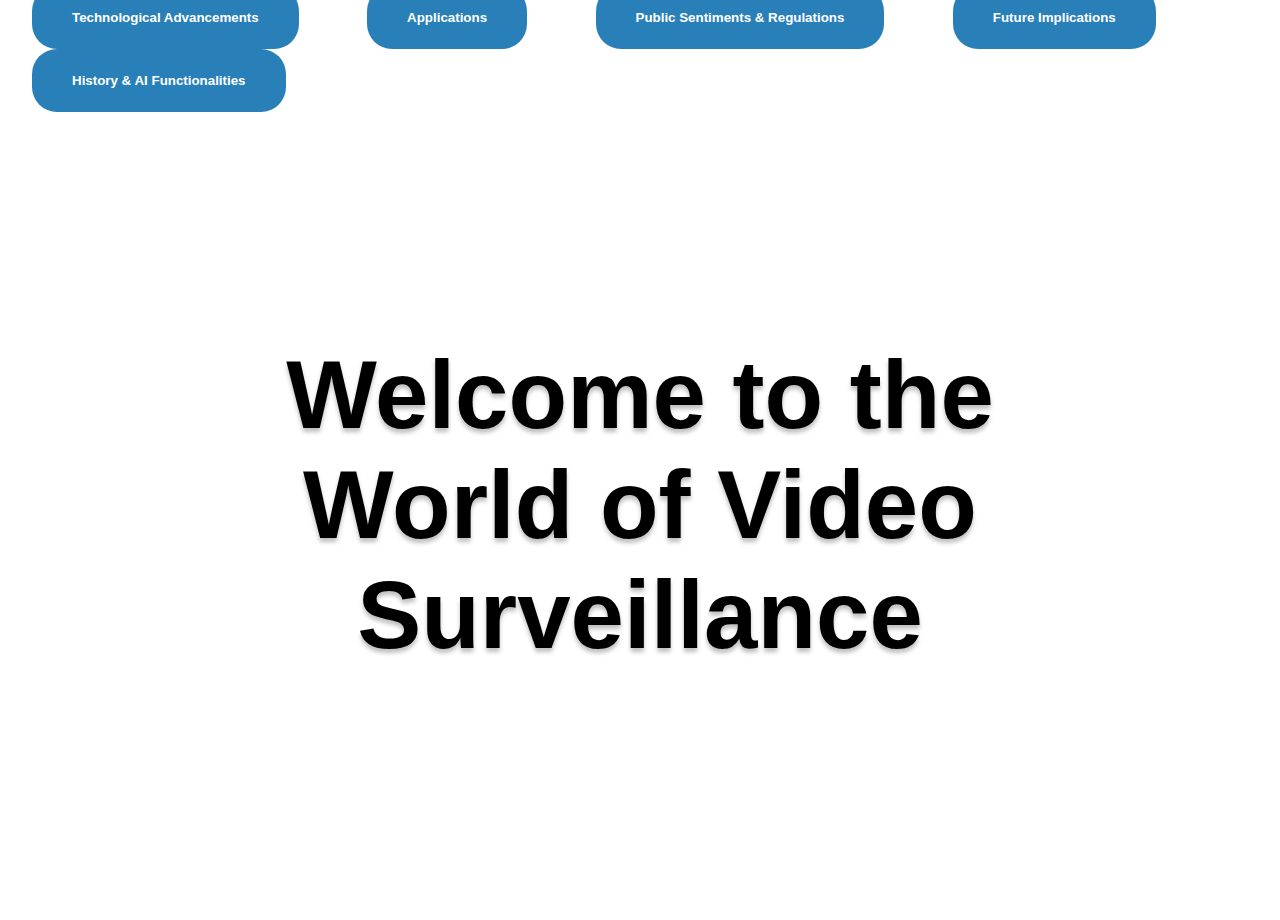
<file: index.html>
<!DOCTYPE html>
<html lang="en">
    <script src="script.js"></script>
<head>
    <meta charset="UTF-8">
    <meta name="viewport" content="width=device-width, initial-scale=1.0">
    <link rel="stylesheet" type="text/css" href="style.css">
    <title>Welcome to the World of Video Surveillance</title>
    <!-- CSS links will go here later -->
</head>

<body>


    <nav>
        <button onclick="navigateTo('technological-advancements.html')">Technological Advancements</button>
        <button onclick="navigateTo('applications.html')">Applications</button>
        <button onclick="navigateTo('public-sentiments.html')">Public Sentiments & Regulations</button>
        <button onclick="navigateTo('future-implications.html')">Future Implications</button>
        <button onclick="navigateTo('history-ai.html')">History & AI Functionalities</button>
    </nav>

    <!-- Header Section -->
    <header>
        <h1>Welcome to the World of Video Surveillance</h1>
    </header>

 

  

    <!-- Footer Section -->
    <footer>
        <!-- Links to resources, privacy policy, etc. will go here -->
    </footer>

    <!-- JavaScript files will be linked here later -->
    

</body>

</html>
</file>
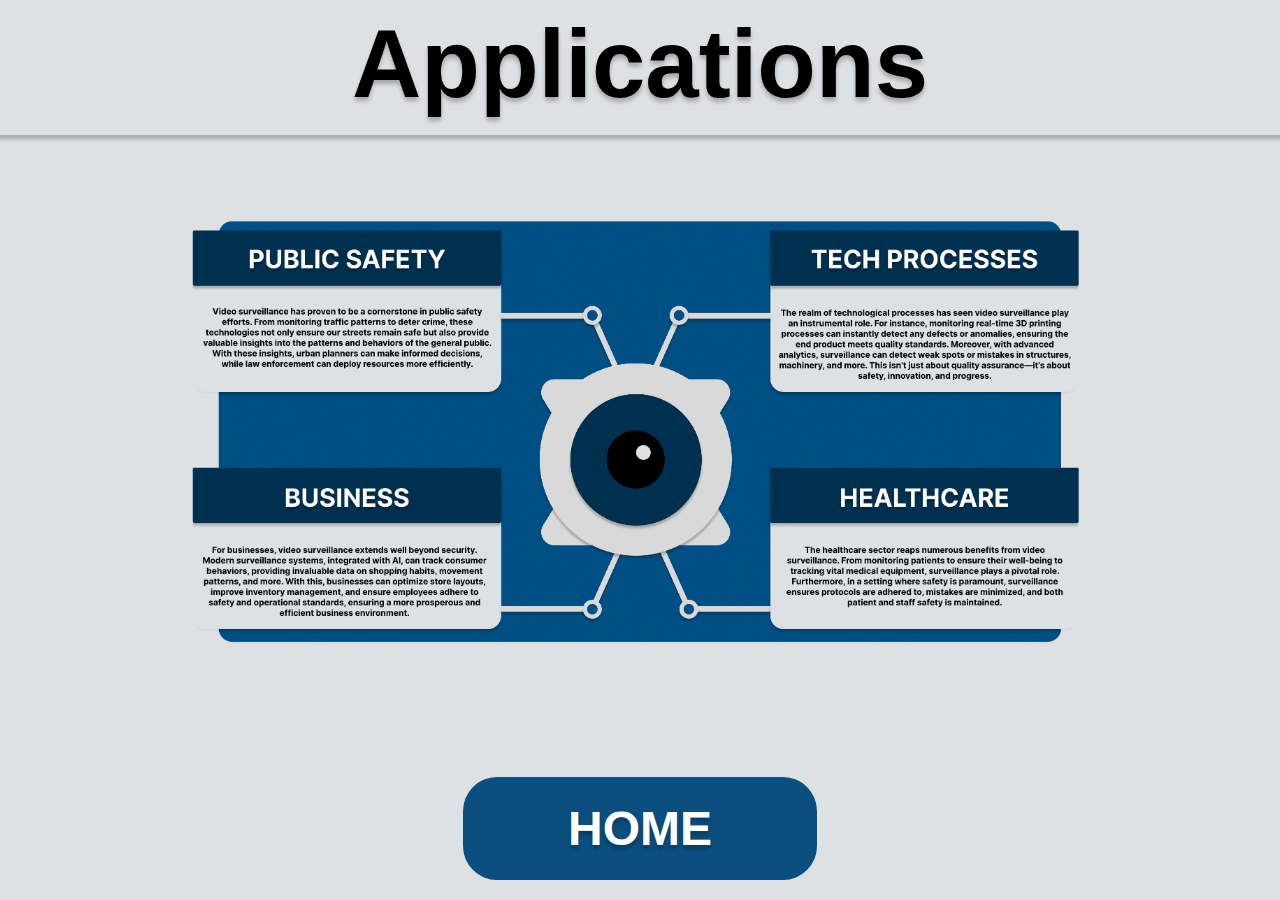
<file: applications.html>
<!DOCTYPE html>
<html lang="en">

<head>
    <meta charset="UTF-8">
    <meta name="viewport" content="width=device-width, initial-scale=1.0">
    <link rel="stylesheet" type="text/css" href="style5.css"> <!-- Link to the CSS file for this page -->
    <script src="script.js"></script>
    <title>Applications</title>
</head>

<body>

    <!-- Header Section -->
    <header>
        <div class="header-bg"></div> <!-- This is the header background -->
        <h1>Applications</h1>
    </header>

    <!-- Content Section based on active tab -->
    <section id="content-section">
            <img src="VDeye1.png" alt="VDeye Image" id="vdeye-image">
        </section>
        


    <!-- Navigation Button to Home Page -->
    <footer>
        <span class="home-btn-text" onclick="navigateTo('index.html')">HOME</span>
    </footer>

</body>

</html>
</file>
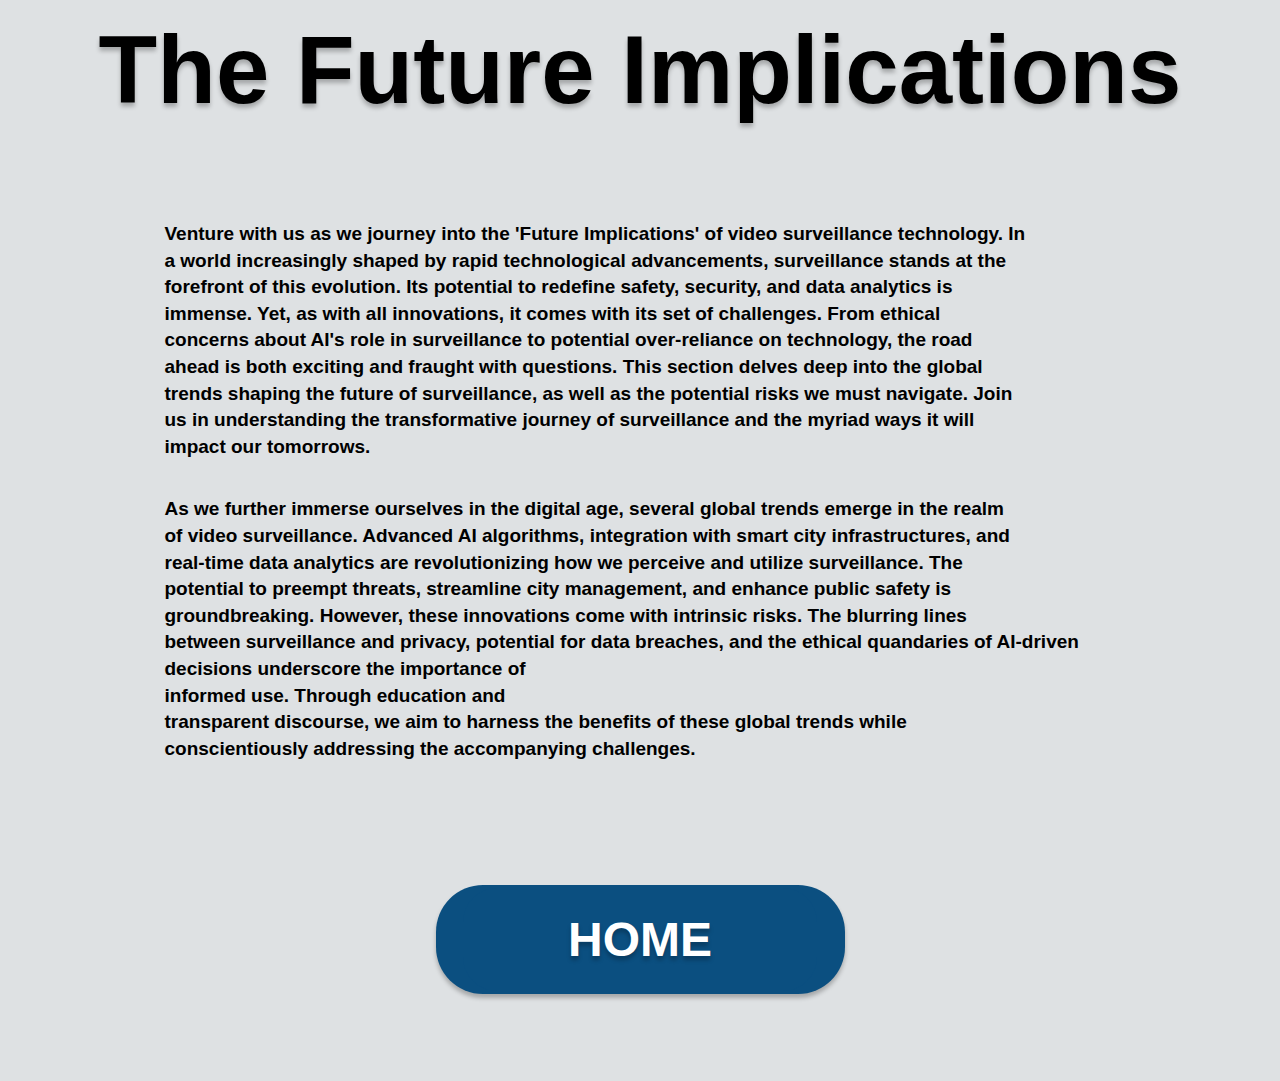
<file: future-implications.html>
<!DOCTYPE html>
<html lang="en">
    <script src="script.js"></script>
<head>
    <meta charset="UTF-8">
    <meta name="viewport" content="width=device-width, initial-scale=1.0">
    <link rel="stylesheet" type="text/css" href="styleim.css"> <!-- Link to the CSS file for this page -->
    <title>The Future Implications</title>
</head>

<body>

    <!-- Header Section -->
    <header>
        <h1 class="main-title">The Future Implications</h1>
    </header>

    <!-- Content Section -->
    <div id="content-section">
        <p class="paragraph">Venture with us as we journey into the 'Future Implications' of video surveillance technology. In<br>a world increasingly shaped by rapid technological advancements, surveillance stands at the<br>forefront of this evolution. Its potential to redefine safety, security, and data analytics is<br>immense. Yet, as with all innovations, it comes with its set of challenges. From ethical<br>concerns about AI's role in surveillance to potential over-reliance on technology, the road<br>ahead is both exciting and fraught with questions. This section delves deep into the global<br>trends shaping the future of surveillance, as well as the potential risks we must navigate. Join<br>us in understanding the transformative journey of surveillance and the myriad ways it will<br>impact our tomorrows.</p>
        <p class="paragraph">As we further immerse ourselves in the digital age, several global trends emerge in the realm<br>of video surveillance. Advanced AI algorithms, integration with smart city infrastructures, and<br>real-time data analytics are revolutionizing how we perceive and utilize surveillance. The<br>potential to preempt threats, streamline city management, and enhance public safety is<br>groundbreaking. However, these innovations come with intrinsic risks. The blurring lines<br>between surveillance and privacy, potential for data breaches, and the ethical quandaries of AI-driven decisions underscore the importance of<br>informed use. Through education and<br>transparent discourse, we aim to harness the benefits of these global trends while<br>conscientiously addressing the accompanying challenges.</p>
    </div>

    <!-- Navigation Button to Home Page -->
    <footer>
        <div class="home-btn-bg">
            <span class="home-btn-text" onclick="navigateTo('index.html')">HOME</span>
        </div>
    </footer>

    <!-- JavaScript files will be linked here later -->

</body>


</html>
</file>
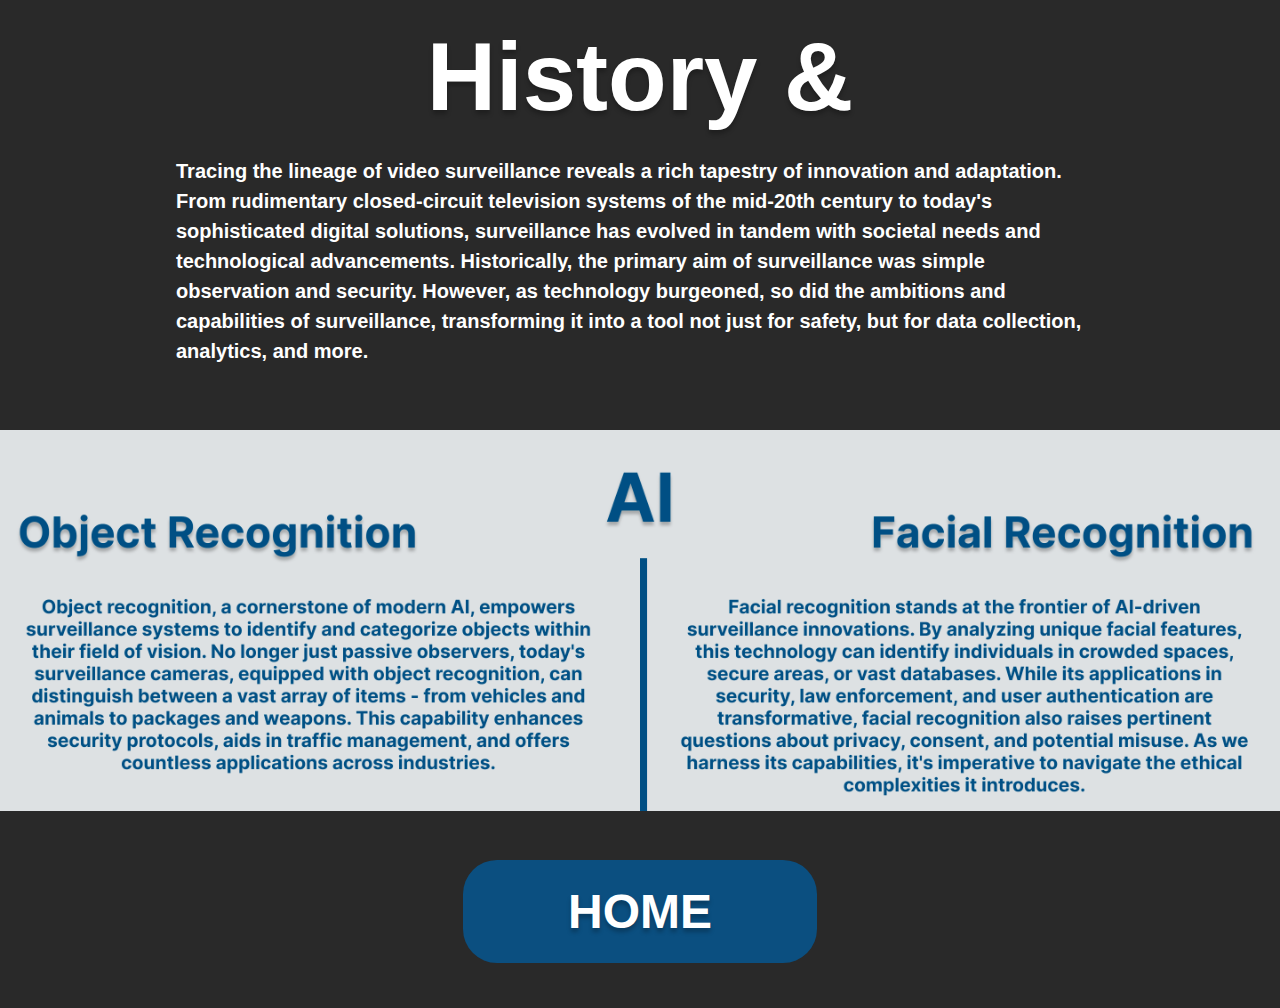
<file: history-ai.html>
<!DOCTYPE html>
<html lang="en">
    <script src="script.js"></script>

<head>
    <meta charset="UTF-8">
    <meta name="viewport" content="width=device-width, initial-scale=1.0">
    <link rel="stylesheet" type="text/css" href="style4.css">
    <title>History & AI</title>
</head>

<body>

    <!-- Header Section -->
    <header>
        <h1 class="main-title">History &</h1>
    </header>

    <!-- Content Section -->
    <div id="content-section">
        <!-- History Section -->
        <section class="subsection">
            <p class="paragraph">
                Tracing the lineage of video surveillance reveals a rich tapestry of innovation and adaptation.<br>From rudimentary closed-circuit television systems of the mid-20th century to today's<br>sophisticated digital solutions, surveillance has evolved in tandem with societal needs and<br>technological advancements. Historically, the primary aim of surveillance was simple<br>observation and security. However, as technology burgeoned, so did the ambitions and<br>capabilities of surveillance, transforming it into a tool not just for safety, but for data collection,<br>analytics, and more.
            </p>
        </section>

        <!-- AI Section -->
        <section class="ai-section">
            <img src="Extra Ai.png" alt="AI Information" class="ai-image">
        </section>
    </div>

    <!-- Navigation Button to Home Page -->
    <footer>
        <span class="home-btn-text" onclick="navigateTo('index.html')">HOME</span>
    </footer>

</body>

</html>
</file>
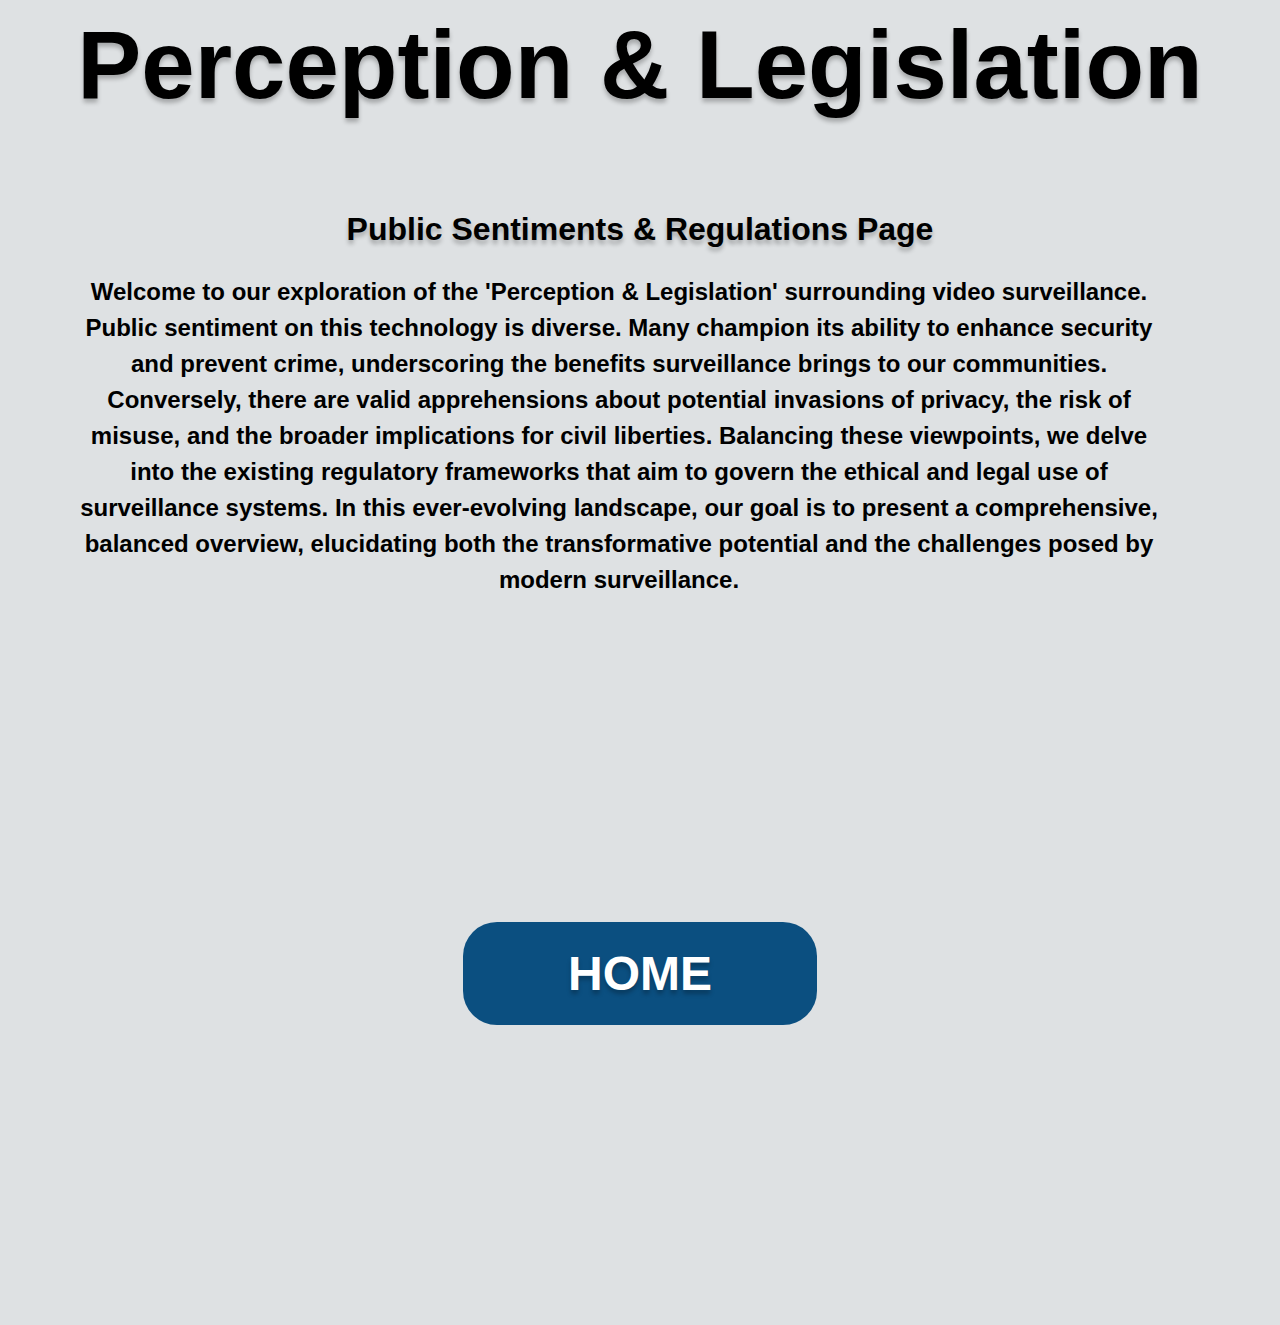
<file: public-sentiments.html>
<!DOCTYPE html>
<html lang="en">
    <script src="script.js"></script>
<head>
    <meta charset="UTF-8">
    <meta name="viewport" content="width=device-width, initial-scale=1.0">
    <link rel="stylesheet" type="text/css" href="stylepr.css"> <!-- Link to the new CSS file -->
    <title>Perception & Legislation</title>
</head>

<body>

    <!-- Header Section -->
    <header>
        <h1 class="main-title">Perception & Legislation</h1>
    </header>

    <!-- Content Section -->
    <div id="content-section">
        <!-- Public Opinion Section -->
        <section class="subsection">
            <h2 class="subheading">Public Sentiments & Regulations Page</h2>
            <p class="paragraph">Welcome to our exploration of the 'Perception & Legislation' surrounding video surveillance.<br>Public sentiment on this technology is diverse. Many champion its ability to enhance security<br>and prevent crime, underscoring the benefits surveillance brings to our communities.<br>Conversely, there are valid apprehensions about potential invasions of privacy, the risk of<br>misuse, and the broader implications for civil liberties. Balancing these viewpoints, we delve<br>into the existing regulatory frameworks that aim to govern the ethical and legal use of<br>surveillance systems. In this ever-evolving landscape, our goal is to present a comprehensive,<br>balanced overview, elucidating both the transformative potential and the challenges posed by<br>modern surveillance.</p> <!-- Sample paragraph. You can replace ... with actual content -->
        </section>

    
    </div>

    <!-- Navigation Button to Home Page -->
    <footer>
        <div class="home-btn-bg">
            <span class="home-btn-text" onclick="navigateTo('index.html')">HOME</span>
        </div>
    </footer>

    <!-- JavaScript files will be linked here later -->

</body>


</html>
</file>
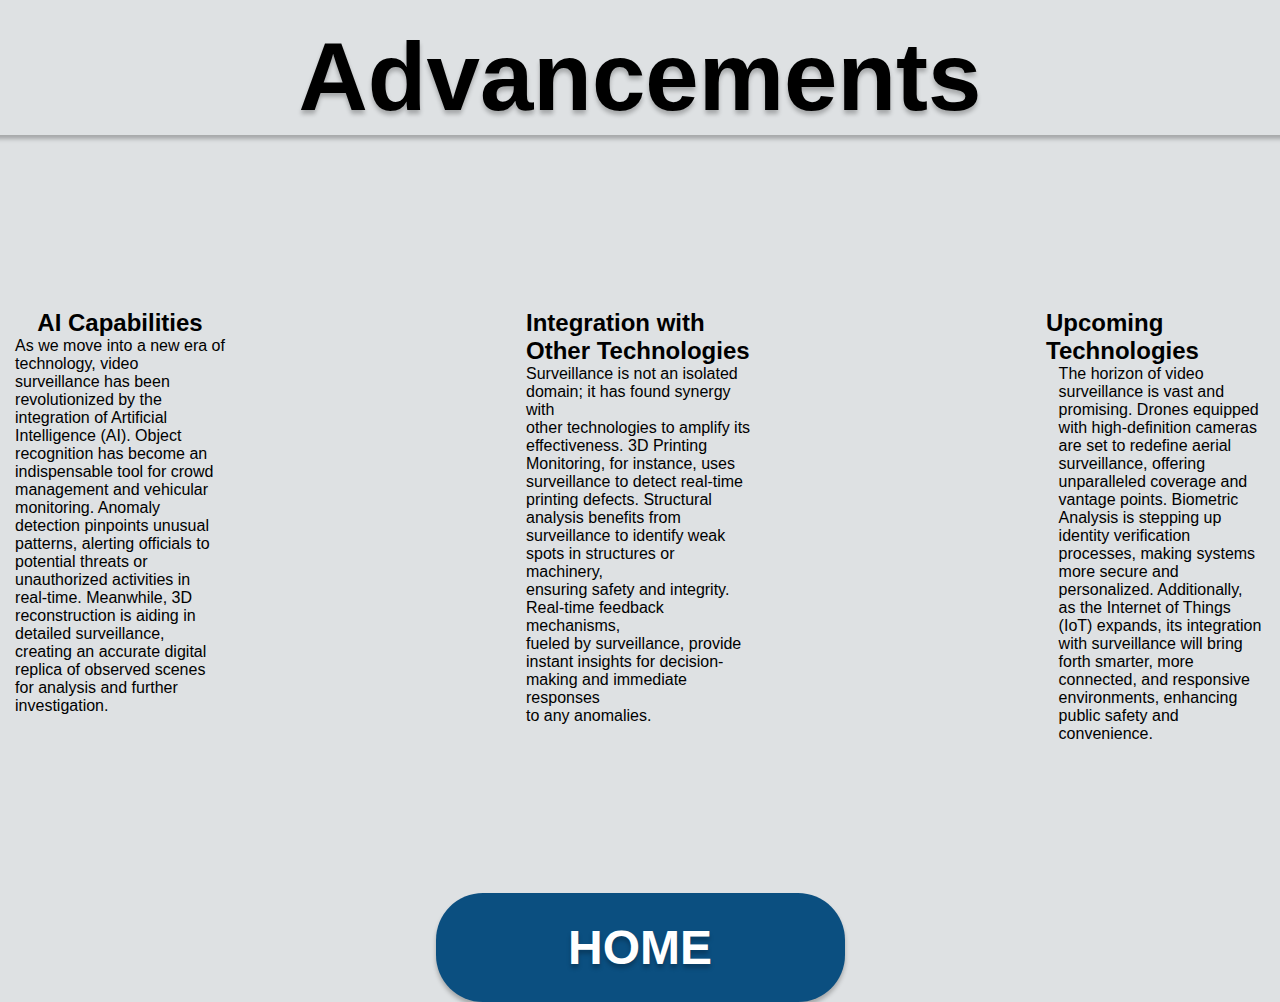
<file: technological-advancements.html>
<!DOCTYPE html>
<html lang="en">
    <script src="script.js"></script>
<head>
    <meta charset="UTF-8">
    <meta name="viewport" content="width=device-width, initial-scale=1.0">
    <link rel="stylesheet" type="text/css" href="stylead.css">
    <title>The Evolution of Surveillance Tech</title>
</head>

<body>

    <!-- Element 1: Background behind the title -->
    <div class="header-bg"></div>

    <!-- Element 2: Main Heading "Advancements" -->
    <header>
        <h1 class="advancements-title">Advancements</h1>
    </header>

    <!-- Subsections -->
    <div id="content-section">
        <!-- AI Capabilities Subsection -->
        <div class="subsection">
    <!-- Element 3: AI Capabilities -->
    <h2 class="ai-capabilities">AI Capabilities</h2>
    <!-- Element 4: AI Capabilities description -->
    <p class="ai-description">As we move into a new era of<br>technology, video<br>surveillance has been<br>revolutionized by the<br>integration of Artificial<br>Intelligence (AI). Object<br>recognition has become an<br>indispensable tool for crowd<br>management and vehicular<br>monitoring. Anomaly<br>detection pinpoints unusual<br>patterns, alerting officials to<br>potential threats or<br>unauthorized activities in<br>real-time. Meanwhile, 3D<br>reconstruction is aiding in<br>detailed surveillance,<br>creating an accurate digital<br>replica of observed scenes<br>for analysis and further<br>investigation.</p>
</div>
    <!-- Integration with Other Technologies Subsection -->
    <div class="subsection">
    <!-- Element 5: Integration with Other Technologies -->
    <h2 class="integration-subtitle">Integration with Other Technologies</h2>
    <!-- Element 6: Integration description -->
    <p class="integration-description">Surveillance is not an isolated<br>domain; it has found synergy with<br>other technologies to amplify its<br>effectiveness. 3D Printing<br>Monitoring, for instance, uses<br>surveillance to detect real-time<br>printing defects. Structural<br>analysis benefits from<br>surveillance to identify weak<br>spots in structures or machinery,<br>ensuring safety and integrity.<br>Real-time feedback mechanisms,<br>fueled by surveillance, provide<br>instant insights for decision-<br>making and immediate responses<br>to any anomalies.</p>
</div>
     <!-- Upcoming Technologies Subsection -->
     <div class="subsection">
    <!-- Element 7: Upcoming Technologies -->
    <h2 class="upcoming-subtitle">Upcoming Technologies</h2>
    <!-- Element 8: Upcoming Technologies description -->
    <p class="upcoming-description">The horizon of video<br>surveillance is vast and<br>promising. Drones equipped<br>with high-definition cameras<br>are set to redefine aerial<br>surveillance, offering<br>unparalleled coverage and<br>vantage points. Biometric<br>Analysis is stepping up<br>identity verification<br>processes, making systems<br>more secure and<br>personalized. Additionally,<br>as the Internet of Things<br>(IoT) expands, its integration<br>with surveillance will bring<br>forth smarter, more<br>connected, and responsive<br>environments, enhancing<br>public safety and<br>convenience.</p>
</div>
</div>

    <!-- Navigation Button to Home Page -->
    <footer>
        <!-- Element 9: Home button background -->
        <div class="home-btn-bg">
            <!-- Element 10: Home button text -->
            <span class="home-btn-text" onclick="navigateTo('index.html')">HOME</span>
        </div>
    </footer>

    <!-- JavaScript files will be linked here later -->

</body>


</html>
</file>
<file: style.css>
/* General styling */
body {
    font-family: 'Inter', sans-serif;
    background-color: #FFF;
    margin: 0;
    padding: 0;
    display: flex;
    flex-direction: column;
    align-items: center;
    justify-content: center;
    height: 100vh;
}

.container {
    width: 1440px;
    display: flex;
    flex-direction: column-reverse; /* Reverse the order to put nav on top */
    align-items: center;
}

/* Main title styling */
h1 {
    width: 866px;
    height: 341px;
    color: #000;
    text-align: center;
    text-shadow: 0px 4px 4px rgba(0, 0, 0, 0.25);
    font-size: 96px;
    font-weight: 700;
    margin-top: 20px; /* Adding some spacing between the nav and h1 */
}

/* Navigation bar styling */
.nav {
    display: flex;
    justify-content: space-between;
    align-items: center;
    width: 1440px;
    height: 108px; /* Adjusted the height */
    background: #0B4F80;
    color: #FFF;
    text-shadow: 0px 4px 4px rgba(0, 0, 0, 0.25);
    font-size: 24px; /* Increased font size */
    font-weight: 700;
    line-height: normal;
    box-shadow: 0px 4px 4px 0px rgba(0, 0, 0, 0.25);
    margin-bottom: 20px; /* Adding some spacing between the nav and h1 */
}

.nav a {
    flex: 1;
    text-align: center;
    text-decoration: none;
    color: inherit;
    padding: 15px 0; /* Added padding to make the links bigger */
    background-color: #2980b9; /* Blue background for the buttons */
    transition: background-color 0.3s; /* Smooth transition for hover effect */
}

.nav a:hover {
    background-color: #3498db; /* Slightly brighter blue on hover */
}

/* SVG Divider */
.nav-divider {
    width: 134.004px;
    height: 0px;
    transform: rotate(-89.572deg);
    stroke-width: 6px;
    stroke: #FFF;
}

nav button {
    position: relative;
    top: -208px;
    flex: 1;
    text-align: center;
    padding: 24px 40px; /* Increased horizontal padding for wider buttons */
    background-color: #2980b9;
    border: none;
    border-radius: 25px; /* Rounded corners */
    color: #ffffff; /* Text color set to white */
    font-weight: 800; /* Bolder text */
    margin: 0 32px; /* Space between buttons */
    transition: background-color 0.3s;
    cursor: pointer; /* To show it's clickable */
}


nav button:hover {
    background-color: #3498db;
}

body {
    margin-top: 20px; /* Push everything down a bit */
}
</file>
<file: style5.css>
/* General styling */
body {
    font-family: 'Inter', sans-serif;
    background-color: #DEE1E3;
    margin: 0;
    padding: 0;
    display: flex;
    flex-direction: column;
    align-items: center;
    height: 100vh;
    overflow: hidden; /* Prevents scrolling */
}





/* Element 1 - Header background */
.header-bg {
    width: 1440px;
    height: 135px;
    background: #DEE1E3;
    box-shadow: 0px 4px 4px 0px rgba(0, 0, 0, 0.25);
    position: absolute;
    top: 0;
    z-index: -1; /* To ensure the background stays behind the title */
}

/* Header Section - Main Title */
header {
    width: 100%;
    display: flex;
    justify-content: center;
    align-items: center;
    padding: -168px 0;
}

h1 {
    margin-top: 9px;
    color: #000;
    text-align: center;
    text-shadow: 0px 4px 4px rgba(0, 0, 0, 0.25);
    font-size: 96px;
    font-weight: 700;
}

#content-section {
    display: flex;
    justify-content: center; /* Center horizontally */
    align-items: center; /* Center vertically */
    height: 80vh; /* Adjust as needed */
    width: 100%;
    position: relative;
}

#vdeye-image {
    max-width: 100%; /* Ensure the image does not overflow the container */
    max-height: 100%;
    /* Adjust the width and height properties to change the image size */
    width: auto; /* Adjust as needed */
    height: auto; /* Adjust as needed */
    position: absolute;
    top: 39%;
    left: 47%;
    transform: translate(-50%, -50%); /* This will ensure the image is centered */
}


/* Footer - Home Button */
footer {
    width: 100%;
    display: flex;
    justify-content: center;
    align-items: center;
    padding: 20px 0;
}

.home-btn-text {
    display: inline-block;
    padding: 24px 105px;
    background-color: #0B4F80;
    color: #FFF;
    font-size: 48px;
    font-weight: 700;
    border-radius: 34px;
    cursor: pointer;
    text-shadow: 0px 4px 4px rgba(0, 0, 0, 0.25);
    user-select: none;  /* Makes sure the text doesn't get highlighted upon clicking */
}
</file>
<file: styleim.css>
/* General styling */
body {
    font-family: 'Inter', sans-serif;
    background-color: #DEE1E3;
    margin: 0;
    padding: 0;
    display: flex;
    flex-direction: column;
    align-items: center;
    height: 100vh;
    overflow: hidden; /* Prevents scrolling */
}

/* Main title styling */
.main-title {
    width: 1440px;
    color: #000;
    text-align: center;
    text-shadow: 0px 4px 4px rgba(0, 0, 0, 0.25);
    font-size: 96px;
    font-weight: 700;
    margin-top: 15px; /* Further reduced margin-top */
    margin-bottom: 20px; 
}

/* Content section styling */
#content-section {
    display: flex;
    flex-direction: column;
    align-items: center;
    width: 1440px;
    margin-top: 56px;
}

/* Paragraph without drop shadow */
.paragraph {
    width: 951px;
    color: #000;
    font-size: 19px;
    font-weight: 700;
    text-align: left;
    margin-top: 20px; /* Further reduced margin-top */
    margin-bottom: 16px; /* Reduced margin-bottom */
    line-height: 1.4; /* Adjusted line-height */
}

/* Home button background */
.home-btn-bg {
    width: 409px;
    height: 109px;
    border-radius: 47px;
    background: #0B4F80;
    box-shadow: 0px 4px 4px 0px rgba(0, 0, 0, 0.25);
    display: flex;
    align-items: center;
    justify-content: center;
    margin-top: 20px; /* Further reduced margin-top */
    cursor: pointer;
}

/* Footer - Home Button */
footer {
    width: 100%;
    display: flex;
    justify-content: center;
    align-items: center;
    padding: 87px 0;
}

.home-btn-text {
    display: inline-block;
    padding: 24px 105px;
    background-color: #0B4F80;
    color: #FFF;
    font-size: 48px;
    font-weight: 700;
    border-radius: 34px;
    cursor: pointer;
    text-shadow: 0px 4px 4px rgba(0, 0, 0, 0.25);
    user-select: none;  /* Makes sure the text doesn't get highlighted upon clicking */
}
</file>
<file: style4.css>
/* General styling */
body {
    font-family: 'Inter', sans-serif;
    background-color: #292929;
    margin: 0;
    padding: 0;
    display: flex;
    flex-direction: column;
    align-items: center;
    height: 100vh;
    overflow: hidden; /* Prevents scrolling */
}

/* Main title styling */
.main-title {
    width: 1440px;
    color: white; /* changed to white */
    text-align: center;
    text-shadow: 0px 4px 4px rgba(0, 0, 0, 0.25);
    font-size: 96px;
    font-weight: 700;
    margin-top: 22px;
}

/* Content section styling */
#content-section {
    display: flex;
    flex-direction: column;
    align-items: center;
    width: 100%;
    max-width: 1440px; /* Maximum width */
    padding: 0 30px; /* Some padding on the sides */
    margin-top: 50px;
}

/* Paragraph styling */
.paragraph {
    width: 928px;
    color: white; /* changed to white */
    font-size: 20px;
    font-weight: 700;
    text-align: left;
    margin-top: -90px;
    line-height: 1.5;
}

/* AI Image */
.ai-image {
    width: 100%; /* Adjust width as needed */
    margin-top: 44px;
}


/* Footer - Home Button */
footer {
    width: 100%;
    display: flex;
    justify-content: center;
    align-items: center;
    padding: 45px 0;
}

.home-btn-text {
    display: inline-block;
    padding: 24px 105px;
    background-color: #0B4F80;
    color: #FFF;
    font-size: 48px;
    font-weight: 700;
    border-radius: 34px;
    cursor: pointer;
    text-shadow: 0px 4px 4px rgba(0, 0, 0, 0.25);
    user-select: none;  /* Makes sure the text doesn't get highlighted upon clicking */
}
</file>
<file: stylepr.css>
/* General styling */
body {
    font-family: 'Inter', sans-serif;
    background-color: #DEE1E3;
    margin: 0;
    padding: 0;
    display: flex;
    flex-direction: column;
    align-items: center;
    height: 100vh;
    overflow: hidden; /* Prevent scrolling */
}

/* Main title styling */
.main-title {
    width: 1440px;
    color: #000;
    text-align: center;
    text-shadow: 0px 4px 4px rgba(0, 0, 0, 0.25);
    font-size: 96px;
    font-weight: 700;
    margin-top: 10px; 
}

/* Subheading with drop shadow */
.subheading {
    width: 1440px;
    color: #000;
    text-align: center;
    text-shadow: 0px 4px 4px rgba(0, 0, 0, 0.25);
    font-size: 32px;
    font-weight: 700;
}

/* Paragraph without drop shadow */
.paragraph {
    width: 1398px;  
    color: #000;
    font-size: 24px;
    font-weight: 700;
    text-align: center;
    line-height: 1.5;
}

/* Footer - Home Button */
footer {
    width: 100%;
    display: flex;
    justify-content: center;
    align-items: center;
    padding: 300px 0;
}

.home-btn-text {
    display: inline-block;
    padding: 24px 105px;
    background-color: #0B4F80;
    color: #FFF;
    font-size: 48px;
    font-weight: 700;
    border-radius: 34px;
    cursor: pointer;
    text-shadow: 0px 4px 4px rgba(0, 0, 0, 0.25);
    user-select: none;  /* Makes sure the text doesn't get highlighted upon clicking */
}
</file>
<file: stylead.css>
/* General styling */
body {
    font-family: 'Inter', sans-serif;
    background-color: #DEE1E3;
    margin: 0;
    padding: 0;
    display: flex;
    flex-direction: column;
    align-items: center;
    height: 100vh;
}

/* Element 1 - Header background */
.header-bg {
    width: 1440px;
    height: 135px;
    background: #DEE1E3;
    box-shadow: 0px 4px 4px 0px rgba(0, 0, 0, 0.25);
    position: absolute;
    top: 0;
    z-index: -1; /* To ensure the background stays behind the title */
}

/* Element 2 - Advancements title */
.advancements-title {
    width: 866px;
    color: #000;
    text-align: center;
    text-shadow: 0px 4px 4px rgba(0, 0, 0, 0.25);
    font-size: 96px;
    font-weight: 700;
    margin-top: 22px;  /* Adjusted margin */
}

/* Subsections container */
.subsections {
    display: flex;
    justify-content: space-between;
    width: 1440px;
    margin-top: 50px;  /* Adjusted margin */
}

/* Subsection */
.subsection {
    display: flex;
    flex-direction: column;
    align-items: center;
    width: 400px;
}

/* Subheading */
.subheading {
    text-align: center;
    font-size: 32px;
    font-weight: 700;
    color: #000;
    text-shadow: 0px 4px 4px rgba(0, 0, 0, 0.25);
    margin-bottom: 30px;  /* Adjusted margin */
}

/* Paragraph */
.paragraph {
    font-size: 24px;
    font-weight: 700;
    color: #000;
    text-align: center;
    width: 340px;
    line-height: 1.5;
}

/* Element 9 - Home button background */
.home-btn-bg {
    width: 409px;
    height: 109px;
    border-radius: 47px;
    background: #0B4F80;
    box-shadow: 0px 4px 4px 0px rgba(0, 0, 0, 0.25);
    display: flex;
    align-items: center;
    justify-content: center;
    margin-top: 50px;
    cursor: pointer;  /* To indicate it's clickable */
}

/* Element 10 - Home button text */
.home-btn-text {
    color: #FFF;
    text-align: center;
    text-shadow: 0px 4px 4px rgba(0, 0, 0, 0.25);
    font-size: 48px;
    font-weight: 700;
}

/* Main container for sub-sections */
#content-section {
    display: flex;
    justify-content: space-between;
    align-items: start;
    width: 1440px;
    margin: 50px 0; /* Provide some spacing between title and subsections */
}

/* Each sub-section (AI Capabilities, Integration, Upcoming Tech) */
.ai-capabilities, .integration-subtitle, .upcoming-subtitle,
.ai-description, .integration-description, .upcoming-description {
    margin: 0 86px; /* Provide some spacing between subsections */
}

/* Adjustments for title */
.advancements-title {
    margin-bottom: 127px; /* Space between the title and the subsections */
}

/* Adjustments for the footer */
footer {
    display: flex;
    justify-content: center;
    align-items: center;
    width: 100%;
    margin-top: 50px; /* Space between the subsections and the footer */
}

.home-btn-bg {
    display: flex;
    justify-content: center;
    align-items: center;
}
</file>
